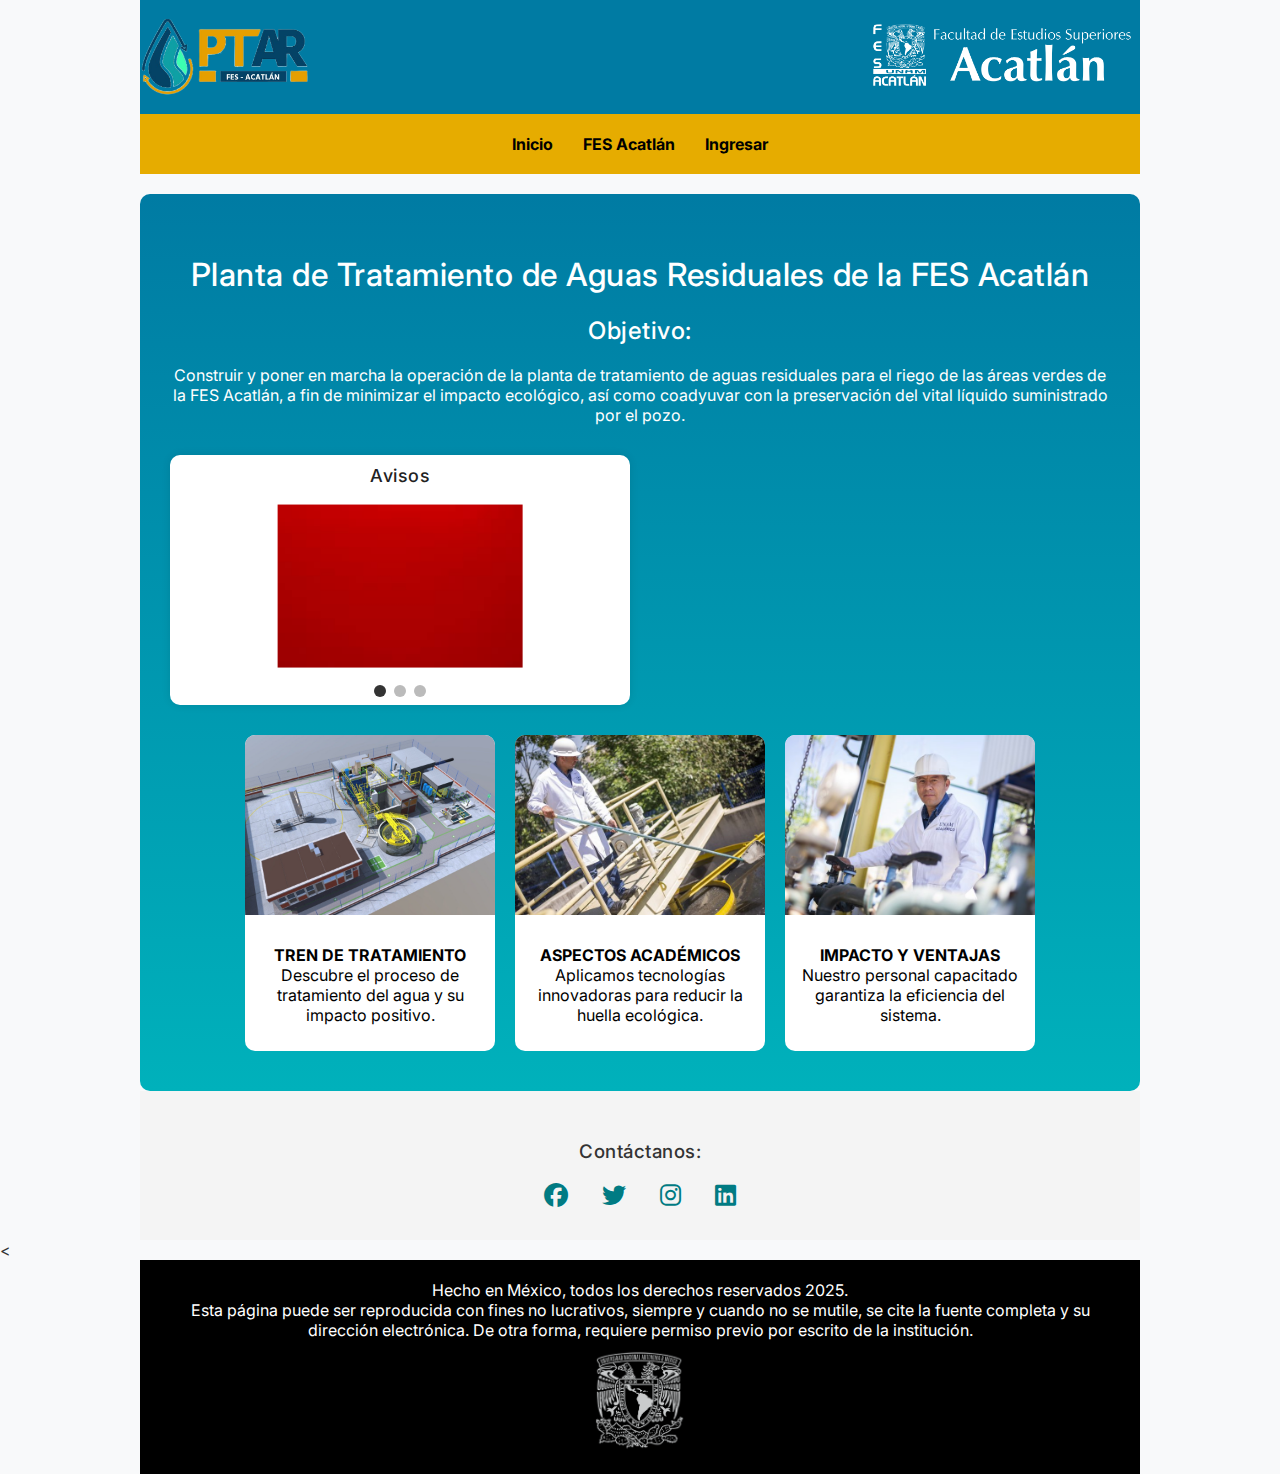
<file: index.html>
<!DOCTYPE html>
<html lang="es">
<head>
    <meta charset="UTF-8">
    <title>Planta de Tratamiento</title>
    <link rel="stylesheet" href="estilo.css">
    <link rel="stylesheet" href="https://cdnjs.cloudflare.com/ajax/libs/font-awesome/6.4.2/css/all.min.css">
    <script defer src="script.js"></script>
    <link href="https://fonts.googleapis.com/css2?family=Inter:wght@300;400;500;700&display=swap" rel="stylesheet">

</head>
<body>

    <!-- Logos -->
    <div class="container">
        <div class="logos">
            <img src="PTAR-L.png" alt="PTAR-L" class="logoPTAR">
            <a href="https://www.acatlan.unam.mx/">
                <img src="FES-A-L.png" alt="FES-A-L" class="logoFES">
            </a>
        </div>
    </div>

    <!-- Navegación -->
    <div class="container">
    <div class="barra_navegacion">
        <a href="#" onclick="cambiarContenido('inicio')">Inicio</a>
        <a href="#" onclick="cambiarContenido('fes')">FES Acatlán</a>
        <a href="inicio_sesion.html" onclick="cambiarContenido('ingresar')">Ingresar</a>
    </div>
</div>

    <!-- Sección Hero -->
    <div class="container">
        <section id="contenido" class="hero">
            <h1>Planta de Tratamiento de Aguas Residuales de la FES Acatlán</h1>
            <h2>Objetivo:</h2>
            <p>Construir y poner en marcha la operación de la planta de tratamiento de aguas residuales para el riego de las áreas verdes de la FES Acatlán, a fin de minimizar el impacto ecológico, así como coadyuvar con la preservación del vital líquido suministrado por el pozo.</p>

            <div class="contenido-flex">
                <!-- Sección de Avisos -->
                <div class="avisos">
                    <h3>Avisos</h3>
                    <div class="avisos-container">
                        <img src="aviso1.jpg" alt="Aviso 1" class="aviso-img">
                        <img src="aviso2.jpg" alt="Aviso 2" class="aviso-img">
                        <img src="aviso3.jpg" alt="Aviso 3" class="aviso-img">
                    </div>
                    <div class="indicadores">
                        <span class="punto" onclick="mostrarAviso(0)"></span>
                        <span class="punto" onclick="mostrarAviso(1)"></span>
                        <span class="punto" onclick="mostrarAviso(2)"></span>
                    </div>
                </div>

                <!-- Video -->
                <div class="video-container">
                    <iframe 
                        src="https://www.youtube.com/embed/SEzmvImnuNE" 
                        title="Video explicativo sobre la planta de tratamiento" 
                        frameborder="0" 
                        allowfullscreen>
                    </iframe>
                </div>
            </div>

            <!-- Tarjetas -->
            <div class="informacion">
                <a href="#" class="card">
                    <img src="tratamiento_agua.jpg" alt="Planta de tratamiento">
                    <p><strong>TREN DE TRATAMIENTO</strong><br>Descubre el proceso de tratamiento del agua y su impacto positivo.</p>
                </a>
                <a href="#" class="card">
                    <img src="sustentabilidad.jpg" alt="Sustentabilidad">
                    <p><strong>ASPECTOS ACADÉMICOS</strong><br>Aplicamos tecnologías innovadoras para reducir la huella ecológica.</p>
                </a>
                <a href="#" class="card">
                    <img src="equipo_trabajo.jpg" alt="Equipo de trabajo">
                    <p><strong>IMPACTO Y VENTAJAS</strong><br>Nuestro personal capacitado garantiza la eficiencia del sistema.</p>
                </a>
            </div>
        </section>
    </div>

    <!-- Modal -->
    <div id="modal" class="modal">
        <div class="modal-contenido">
            <span class="cerrar" onclick="cerrarModal()">&times;</span>
            <h2 id="modal-titulo"></h2>
            <p id="modal-texto"></p>
        </div>
    </div>

<div class="container">
    <div class="redes-sociales">
        <h3>Contáctanos:</h3>
        <a href="https://www.facebook.com/" target="_blank"><i class="fab fa-facebook"></i></a>
        <a href="https://twitter.com/" target="_blank"><i class="fab fa-twitter"></i></a>
        <a href="https://www.instagram.com/" target="_blank"><i class="fab fa-instagram"></i></a>
        <a href="https://www.linkedin.com/" target="_blank"><i class="fab fa-linkedin"></i></a>
    </div>
</div>

    <<!-- Créditos -->
<div class="container">
    <div class="creditos">
        Hecho en México, todos los derechos reservados 2025.<br>
        Esta página puede ser reproducida con fines no lucrativos, siempre y cuando no se mutile, se cite la fuente completa y su dirección electrónica. De otra forma, requiere permiso previo por escrito de la institución.
        <div class="imagen-final">
            <a href="https://www.unam.mx/">
                <img src="UNAM-L.png" alt="UNAM-L" class="logoUNAM">
            </a>
        </div>
    </div>
</div>

</body>
</html>
</file>
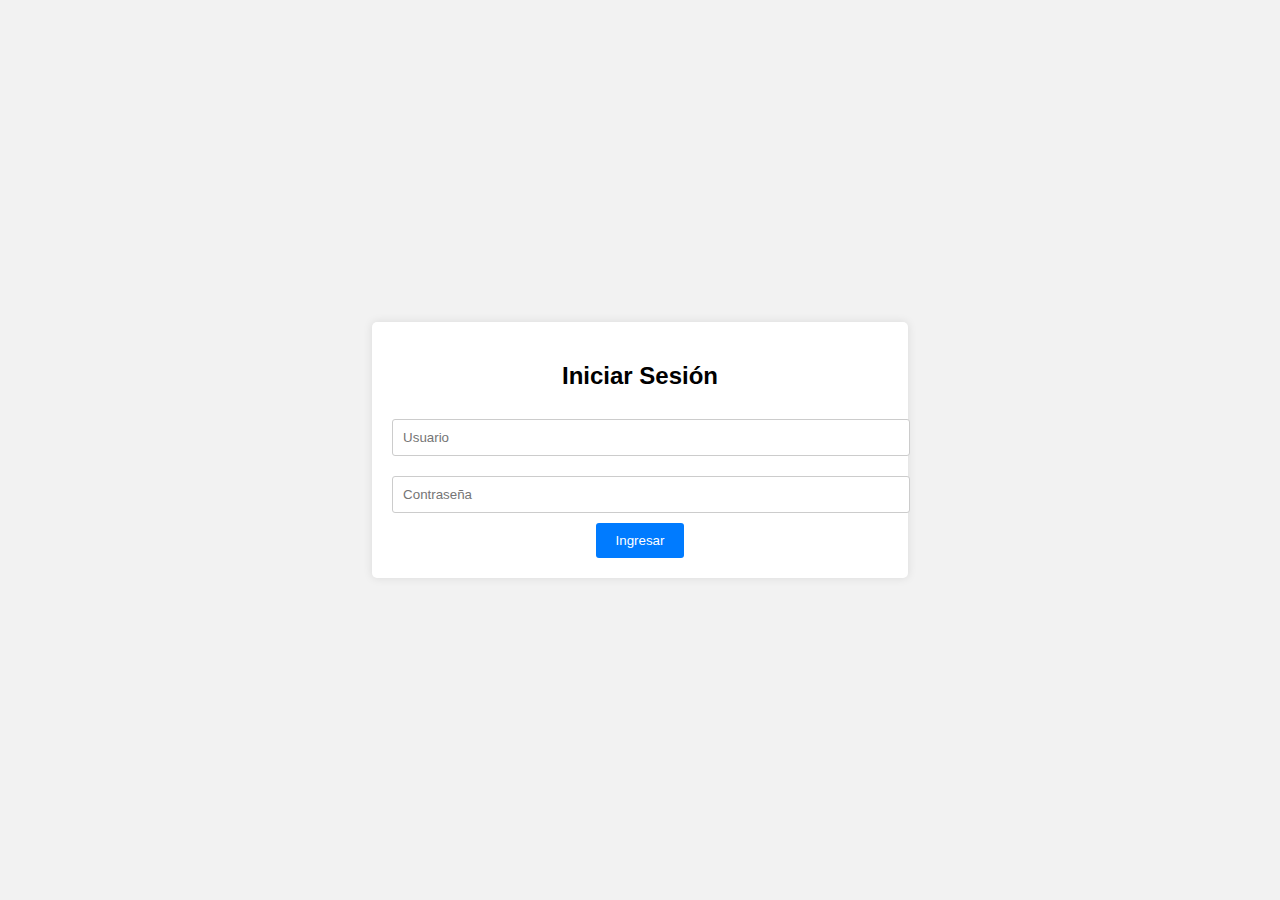
<file: inicio_sesion.html>
<!DOCTYPE html>
<html lang="es">
<head>
  <meta charset="UTF-8">
  <title>Inicio de Sesión</title>
  <style>
    body {
      font-family: Arial, sans-serif;
      background: #f2f2f2;
      display: flex;
      justify-content: center;
      align-items: center;
      height: 100vh;
      margin: 0;
    }
    .login-container {
      background: #fff;
      padding: 20px;
      border-radius: 5px;
      box-shadow: 0px 0px 10px rgba(0,0,0,0.1);
      text-align: center;
    }
    input[type="text"],
    input[type="password"] {
      width: 100%;
      padding: 10px;
      margin: 10px 0;
      border: 1px solid #ccc;
      border-radius: 3px;
    }
    button {
      padding: 10px 20px;
      background: #007BFF;
      color: #fff;
      border: none;
      border-radius: 3px;
      cursor: pointer;
    }
    button:hover {
      background: #0056b3;
    }
    #error {
      color: red;
      margin-top: 10px;
      display: none;
    }
  </style>
</head>
<body>
  <div class="login-container" id="loginContainer">
    <h2>Iniciar Sesión</h2>
    <form id="loginForm">
      <input type="text" id="username" placeholder="Usuario" required>
      <input type="password" id="password" placeholder="Contraseña" required>
      <button type="submit">Ingresar</button>
     </form>
    <p id="error">Usuario o contraseña incorrectos</p>
  </div>

  <script>
    document.getElementById("loginForm").addEventListener("submit", function(event) {
      event.preventDefault();
      const username = document.getElementById("username").value;
      const password = document.getElementById("password").value;
      
      // Credenciales predefinidas para el ejemplo
      const validUsername = "admin";
      const validPassword = "123456";
      
      if (username === validUsername && password === validPassword) {
        window.location.href = "Menu.html";
        document.getElementById("loginContainer").style.display = "none";
        document.getElementById("content").style.display = "block";
      } else {
        document.getElementById("error").style.display = "block";
      }
    });
  </script>
</body>
</html>
</file>
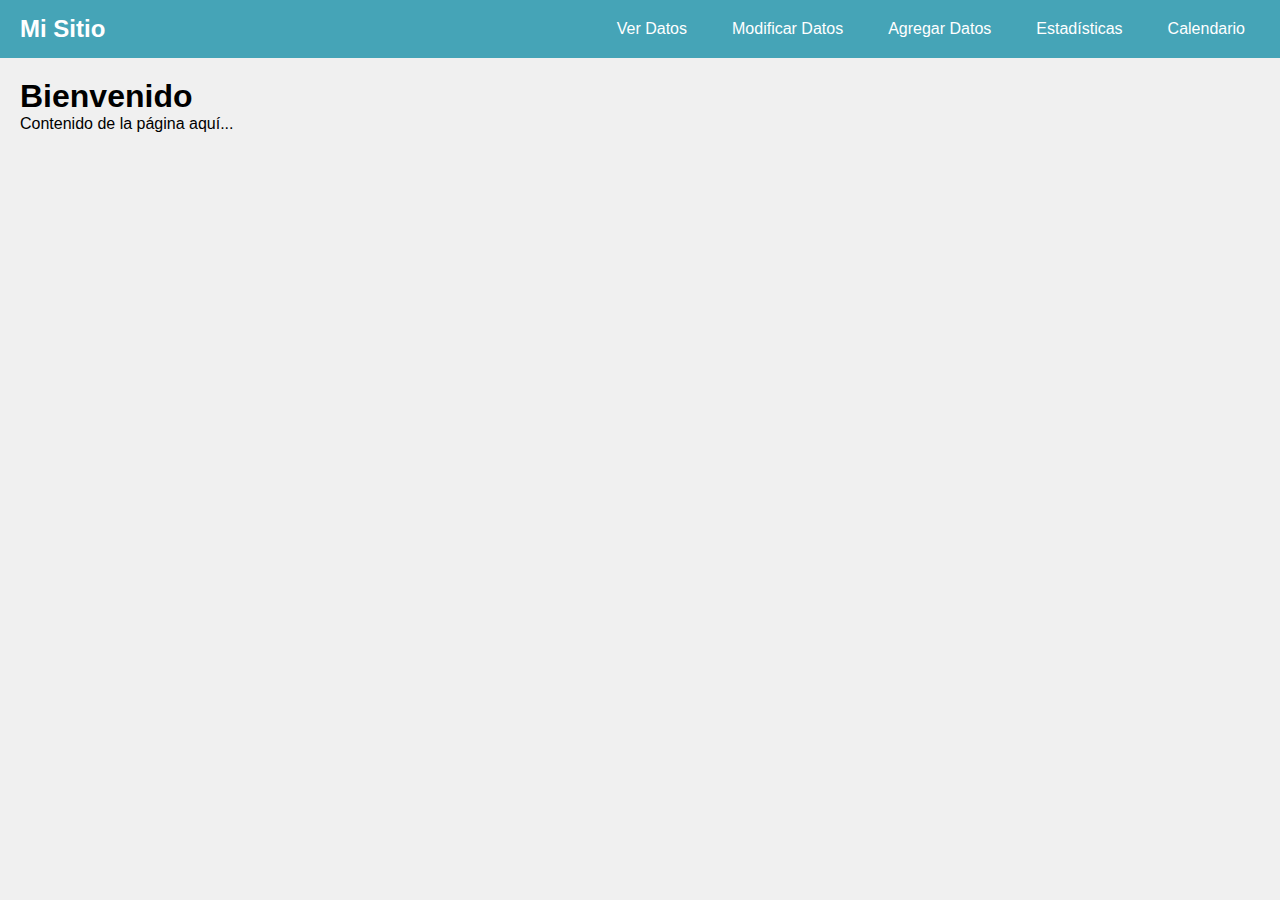
<file: Menu.html>
<!DOCTYPE html>
<html lang="es">
<head>
  <meta charset="UTF-8">
  <meta name="viewport" content="width=device-width, initial-scale=1.0">
  <title>Menú Profesional</title>
  <style>
    * {
      margin: 0;
      padding: 0;
      box-sizing: border-box;
    }

    body {
      font-family: 'Segoe UI', sans-serif;
      background-color: #f0f0f0;
    }

    header {
      background-color: #45a4b7;
      padding: 10px 20px;
      position: relative;
    }

    .logo {
      color: white;
      font-size: 1.5rem;
      font-weight: bold;
    }

    nav {
      display: flex;
      justify-content: space-between;
      align-items: center;
      flex-wrap: wrap;
    }

    .menu {
      display: flex;
      gap: 15px;
    }

    .menu a {
      text-decoration: none;
      color: white;
      background-color: transparent;
      padding: 10px 15px;
      border-radius: 5px;
      transition: background-color 0.3s ease;
    }

    .menu a:hover {
      background-color: #368b9d;
    }

    .menu-toggle {
      display: none;
      flex-direction: column;
      cursor: pointer;
    }

    .menu-toggle span {
      height: 3px;
      width: 25px;
      background: white;
      margin: 4px 0;
      border-radius: 2px;
    }

    @media (max-width: 768px) {
      .menu {
        flex-direction: column;
        width: 100%;
        display: none;
        margin-top: 10px;
      }

      .menu.show {
        display: flex;
      }

      .menu-toggle {
        display: flex;
      }
    }
  </style>
</head>
<body>

<header>
  <nav>
    <div class="logo">Mi Sitio</div>
    <div class="menu-toggle" id="menu-toggle">
      <span></span>
      <span></span>
      <span></span>
    </div>
    <div class="menu" id="menu">
      <a href="#">Ver Datos</a>
      <a href="#">Modificar Datos</a>
      <a href="#">Agregar Datos</a>
      <a href="#">Estadísticas</a>
      <a href="#">Calendario</a>
    </div>
  </nav>
</header>

<main style="padding: 20px;">
  <h1>Bienvenido</h1>
  <p>Contenido de la página aquí...</p>
</main>

<script>
  const toggle = document.getElementById('menu-toggle');
  const menu = document.getElementById('menu');

  toggle.addEventListener('click', () => {
    menu.classList.toggle('show');
  });
</script>

</body>
</html>
</file>
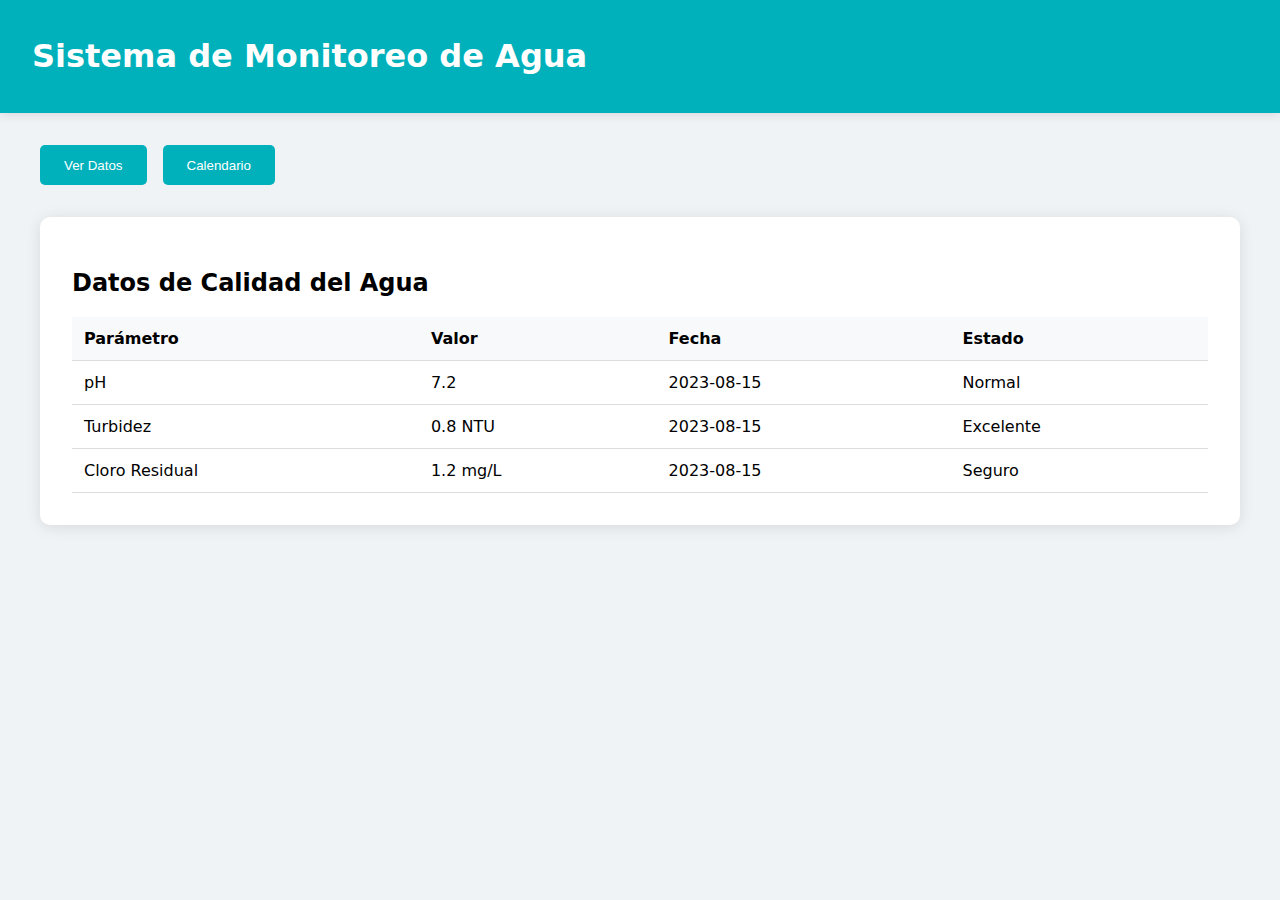
<file: menu2.html>
<!DOCTYPE html>
<html lang="es">
<head>
    <meta charset="UTF-8">
    <meta name="viewport" content="width=device-width, initial-scale=1.0">
    <title>Sistema de Tratamiento de Agua</title>
    <style>
        :root {
            --primary-color: #00b1bb;
            --secondary-color: #f8f9fa;
        }

        body {
            font-family: 'Segoe UI', system-ui, sans-serif;
            margin: 0;
            padding: 0;
            background: #f0f3f5;
        }

        .header {
            background: var(--primary-color);
            color: white;
            padding: 1rem 2rem;
            box-shadow: 0 2px 10px rgba(0,0,0,0.1);
        }

        .container {
            max-width: 1200px;
            margin: 2rem auto;
            padding: 0 1rem;
        }

        .nav-buttons {
            display: flex;
            gap: 1rem;
            margin-bottom: 2rem;
        }

        .nav-button {
            background: var(--primary-color);
            color: white;
            border: none;
            padding: 0.8rem 1.5rem;
            border-radius: 5px;
            cursor: pointer;
            transition: 0.3s;
        }

        .nav-button:hover {
            opacity: 0.9;
        }

        /* Dashboard Styles */
        .dashboard {
            background: white;
            border-radius: 10px;
            padding: 2rem;
            box-shadow: 0 2px 15px rgba(0,0,0,0.1);
            margin-bottom: 2rem;
        }

        table {
            width: 100%;
            border-collapse: collapse;
            margin-top: 1rem;
        }

        th, td {
            padding: 12px;
            text-align: left;
            border-bottom: 1px solid #ddd;
        }

        th {
            background: #f8f9fa;
        }

        /* Calendar Styles */
        .calendar-container {
            background: white;
            border-radius: 10px;
            padding: 2rem;
            box-shadow: 0 2px 15px rgba(0,0,0,0.1);
            display: none;
        }

        .calendar {
            width: 100%;
            border: 1px solid #ddd;
            box-shadow: 0 4px 8px rgba(0, 0, 0, 0.1);
        }

        .calendar-header {
            text-align: center;
            background-color: var(--primary-color);
            color: white;
            padding: 15px;
            font-size: 1.4em;
            display: flex;
            justify-content: space-between;
            align-items: center;
        }

        .calendar-days {
            display: grid;
            grid-template-columns: repeat(7, 1fr);
            background-color: #f8f9fa;
            color: #333;
            font-weight: bold;
            padding: 10px 0;
        }

        .calendar-days div {
            padding: 10px;
            text-align: center;
        }

        .calendar-dates {
            display: grid;
            grid-template-columns: repeat(7, 1fr);
        }

        .calendar-dates div {
            padding: 15px;
            text-align: center;
            border: 1px solid #eee;
            min-height: 80px;
        }

        .today {
            background-color: #ffeb3b;
            font-weight: bold;
        }

        .nav-arrow {
            cursor: pointer;
            padding: 0 15px;
            font-size: 1.5em;
            user-select: none;
        }
    </style>
</head>
<body>
    <div class="header">
        <h1>Sistema de Monitoreo de Agua</h1>
    </div>

    <div class="container">
        <div class="nav-buttons">
            <button class="nav-button" onclick="showSection('dashboard')">Ver Datos</button>
            <button class="nav-button" onclick="showSection('calendar')">Calendario</button>
        </div>

        <!-- Dashboard Section -->
        <div id="dashboard" class="dashboard">
            <h2>Datos de Calidad del Agua</h2>
            <table id="data-table">
                <thead>
                    <tr>
                        <th>Parámetro</th>
                        <th>Valor</th>
                        <th>Fecha</th>
                        <th>Estado</th>
                    </tr>
                </thead>
                <tbody>
                    <!-- Data populated by JavaScript -->
                </tbody>
            </table>
        </div>

        <!-- Calendar Section -->
        <div id="calendar-container" class="calendar-container">
            <div class="calendar">
                <div class="calendar-header">
                    <span class="nav-arrow" onclick="changeMonth(-1)">❮</span>
                    <span id="month-year"></span>
                    <span class="nav-arrow" onclick="changeMonth(1)">❯</span>
                </div>
                <div class="calendar-days">
                    <div>Dom</div><div>Lun</div><div>Mar</div><div>Mié</div>
                    <div>Jue</div><div>Vie</div><div>Sáb</div>
                </div>
                <div class="calendar-dates" id="calendar-dates"></div>
            </div>
        </div>
    </div>

    <script>
        // Mock Data for Dashboard
        const waterData = [
            { parameter: "pH", value: "7.2", date: "2023-08-15", status: "Normal" },
            { parameter: "Turbidez", value: "0.8 NTU", date: "2023-08-15", status: "Excelente" },
            { parameter: "Cloro Residual", value: "1.2 mg/L", date: "2023-08-15", status: "Seguro" }
        ];

        // Calendar Data
        let currentDate = new Date();

        // Initialize Dashboard
        function initDashboard() {
            const tbody = document.querySelector('#data-table tbody');
            tbody.innerHTML = waterData.map(item => `
                <tr>
                    <td>${item.parameter}</td>
                    <td>${item.value}</td>
                    <td>${item.date}</td>
                    <td>${item.status}</td>
                </tr>
            `).join('');
        }

        // Calendar Functions
        function generateCalendar(date) {
            const calendarDates = document.getElementById('calendar-dates');
            const monthYear = document.getElementById('month-year');
            
            calendarDates.innerHTML = '';
            
            const monthNames = [
                "Enero", "Febrero", "Marzo", "Abril", "Mayo", "Junio",
                "Julio", "Agosto", "Septiembre", "Octubre", "Noviembre", "Diciembre"
            ];
            monthYear.textContent = `${monthNames[date.getMonth()]} ${date.getFullYear()}`;
            
            const firstDay = new Date(date.getFullYear(), date.getMonth(), 1);
            const lastDay = new Date(date.getFullYear(), date.getMonth() + 1, 0);
            
            const startDay = firstDay.getDay();
            const endDay = lastDay.getDate();
            
            let html = '';
            
            // Previous month days
            const prevMonthLastDay = new Date(date.getFullYear(), date.getMonth(), 0).getDate();
            for(let i = startDay; i > 0; i--) {
                html += `<div class="prev-month">${prevMonthLastDay - i + 1}</div>`;
            }
            
            // Current month days
            const today = new Date();
            for(let day = 1; day <= endDay; day++) {
                const isToday = day === today.getDate() && 
                                date.getMonth() === today.getMonth() && 
                                date.getFullYear() === today.getFullYear();
                html += `<div${isToday ? ' class="today"' : ''}>${day}</div>`;
            }
            
            // Next month days
            const totalCells = 42;
            const remainingCells = totalCells - (startDay + endDay);
            for(let i = 1; i <= remainingCells; i++) {
                html += `<div class="next-month">${i}</div>`;
            }
            
            calendarDates.innerHTML = html;
        }

        function changeMonth(offset) {
            currentDate.setMonth(currentDate.getMonth() + offset);
            generateCalendar(currentDate);
        }

        // Section Visibility
        function showSection(section) {
            document.getElementById('dashboard').style.display = 
                section === 'dashboard' ? 'block' : 'none';
            document.getElementById('calendar-container').style.display = 
                section === 'calendar' ? 'block' : 'none';
        }

        // Initial Setup
        window.onload = () => {
            initDashboard();
            generateCalendar(currentDate);
            showSection('dashboard');
        }
    </script>
</body>
</html>
</file>
<file: estilo.css>
/* RESET GENERAL */
body {
    margin: 0;
    padding: 0;
    font-family: 'Inter', sans-serif;
    background-color: #F8F9FA;
    color: #333;
}


.container {
    width: 90%;
    max-width: 1000px;
    margin: 0 auto;
}

/* LOGOS */
.logos {
    display: flex;
    justify-content: space-between;
    align-items: center;
    padding: 15px 0;
    background-color: #007BA3;
}

.logoFES, .logoPTAR {
    max-height: 80px;
}

/* NAV */
.barra_navegacion {
    background-color: #E6AC00;
    display: flex;
    justify-content: center;
    padding: 10px 0;
}

.barra_navegacion a {
    color: black;
    text-decoration: none;
    font-weight: bold;
    padding: 10px 15px;
    transition: color 0.3s ease;
}

.barra_navegacion a:hover {
    color: #333;
}

/* HERO SECCIÓN */
#contenido {
    background: linear-gradient(to bottom, #007BA3, #00B1BB);
    color: white;
    padding: 40px 30px;
    border-radius: 10px;
    text-align: center;
    margin-top: 20px;
}

/* FLEX CONTENIDO */
.contenido-flex {
    display: flex;
    justify-content: space-between;
    align-items: flex-start;
    flex-wrap: nowrap; /* <- evita que se apilen */
    gap: 20px;
    margin-top: 30px;
}

/* AVISOS */
.avisos {
    flex: 1 1 48%;
    background-color: #FFF;
    color: #222;
    border-radius: 10px;
    padding: 0;
    box-shadow: 0 0 8px rgba(0,0,0,0.1);
    display: flex;
    flex-direction: column;
    justify-content: space-between;
    height: 250px; /* igual que el video */
    overflow: hidden;
}

.avisos h3 {
    margin: 10px;
    font-size: 18px;
    text-align: center;
}

/* Contenedor de imágenes */
.avisos-container {
    flex: 1;
    position: relative;
    width: 100%;
    height: 100%;
}

/* Imagen de aviso */
.aviso-img {
    position: absolute;
    top: 50%;
    left: 50%;
    width: auto;
    height: 90%;
    transform: translate(-50%, -50%);
    object-fit: contain;
    opacity: 0;
    transition: opacity 1s ease-in-out;
}

.aviso-img.activo {
    opacity: 1;
}

/* Indicadores */
.indicadores {
    display: flex;
    justify-content: center;
    gap: 8px;
    padding: 8px;
}

.punto {
    width: 12px;
    height: 12px;
    background-color: #bbb;
    border-radius: 50%;
    cursor: pointer;
}

.punto.activo {
    background-color: #333;
}

/* VIDEO */
.video-container {
    flex: 1 1 48%;
    height: 250px;
}

.video-container iframe {
    width: 100%;
    height: 100%;
    border-radius: 10px;
    border: none;
}

/* VIDEO */
.video-container {
    width: 50%;
}

.video-container iframe {
    width: 100%;
    max-width: 100%;
    height: 250px;
    border-radius: 10px;
    border: none;
}

/* TARJETAS */
.informacion {
    display: flex;
    flex-wrap: wrap;
    justify-content: center;
    margin-top: 30px;
    gap: 20px;
}

.card {
    width: 250px;
    background-color: white;
    border-radius: 10px;
    text-decoration: none;
    color: black;
    overflow: hidden;
    transition: transform 0.3s ease;
}

.card:hover {
    transform: scale(1.05);
}

.card img {
    width: 100%;
    height: 180px;
    object-fit: cover;
}

.card p {
    padding: 10px;
}

/* REDES */
.redes-sociales {
    text-align: center;
    padding: 30px;
    background-color: #f4f4f4;
}

.redes-sociales a {
    font-size: 24px;
    margin: 0 15px;
    color: #007B83;
    transition: color 0.3s ease;
}

.redes-sociales a:hover {
    color: #005F64;
}

/* FOOTER */
.creditos {
    background-color: #000000;
    color: white;
    text-align: center;
    padding: 20px;
}

.imagen-final {
    margin-top: 10px;
}

.logoUNAM {
    height: 100px;
}

/* MODAL */
.modal {
    display: none;
    position: fixed;
    z-index: 1000;
    left: 0;
    top: 0;
    width: 100%;
    height: 100%;
    background-color: rgba(0, 0, 0, 0.5);
    align-items: center;
    justify-content: center;
}

.modal-contenido {
    background-color: white;
    padding: 20px;
    width: 90%;
    max-width: 500px;
    border-radius: 10px;
    text-align: center;
}

.cerrar {
    float: right;
    font-size: 24px;
    color: red;
    cursor: pointer;
}

.cerrar:hover {
    color: darkred;
}

h1, h2, h3 {
    font-weight: 500;
    letter-spacing: 0.5px;
}
</file>
